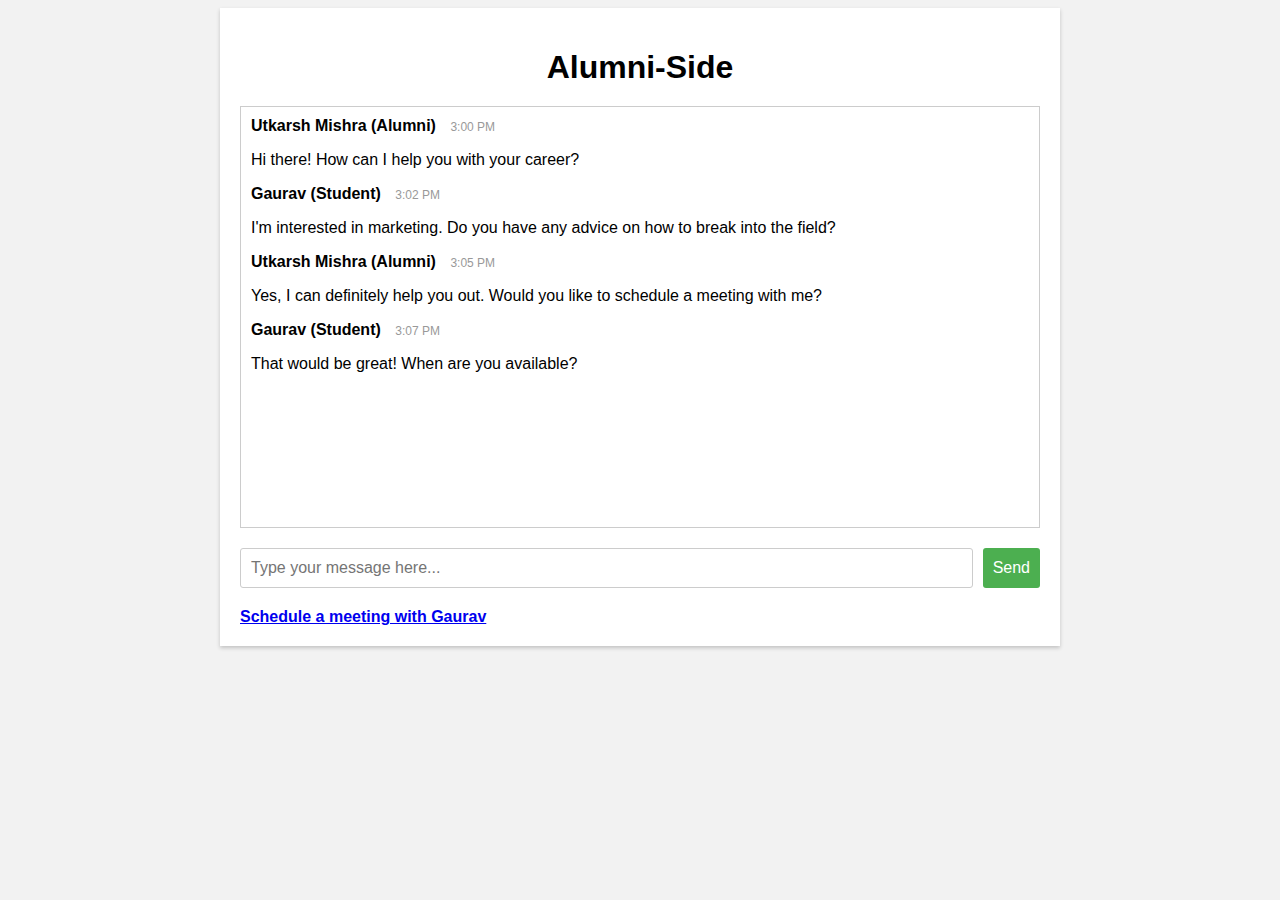
<file: html/chat.html>
<!DOCTYPE html>
<html>
<head>
	<title>Alumni-Student Chat</title>
	<style>
		body {
			background-color: #f2f2f2;
			font-family: Arial, sans-serif;
		}

		.container {
			max-width: 800px;
			margin: 0 auto;
			padding: 20px;
			background-color: #fff;
			box-shadow: 0 2px 4px rgba(0, 0, 0, 0.2);
		}

		h1 {
			text-align: center;
			margin-bottom: 20px;
		}

		.chat {
			height: 400px;
			overflow-y: scroll;
			padding: 10px;
			border: 1px solid #ccc;
			margin-bottom: 20px;
		}

		.message {
			margin-bottom: 10px;
		}

		.message .sender {
			font-weight: bold;
		}

		.message .time {
			color: #999;
			font-size: 12px;
			margin-left: 10px;
		}

		.form {
			display: flex;
			margin-top: 20px;
		}

		.form input[type="text"] {
			flex: 1;
			padding: 10px;
			border: 1px solid #ccc;
			border-radius: 3px;
			font-size: 16px;
		}

		.form button {
			padding: 10px;
			background-color: #4CAF50;
			color: #fff;
			border: none;
			border-radius: 3px;
			font-size: 16px;
			cursor: pointer;
			margin-left: 10px;
		}

		.meeting-link {
			display: block;
			margin-top: 20px;
			font-size: 16px;
			font-weight: bold;
		}
	</style>
</head>
<body>
	<div class="container">
		<h1>Alumni-Side</h1>
		<div class="chat">
			<div class="message">
				<span class="sender">Utkarsh Mishra (Alumni)</span>
				<span class="time">3:00 PM</span>
				<p>Hi there! How can I help you with your career?</p>
			</div>
			<div class="message">
				<span class="sender">Gaurav (Student)</span>
				<span class="time">3:02 PM</span>
				<p>I'm interested in marketing. Do you have any advice on how to break into the field?</p>
			</div>
			<div class="message">
				<span class="sender">Utkarsh Mishra (Alumni)</span>
				<span class="time">3:05 PM</span>
				<p>Yes, I can definitely help you out. Would you like to schedule a meeting with me?</p>
			</div>
			<div class="message">
				<span class="sender">Gaurav (Student)</span>
				<span class="time">3:07 PM</span>
				<p>That would be great! When are you available?</p>
			</div>
		</div>
		<form class="form">
			<input type="text" placeholder="Type your message here...">
			<button>Send</button>
		</form>
		<a href="https://meet.google.com/abc-defg-hij" class="meeting-link">Schedule a meeting with Gaurav</a>
</div>
<script>
	// Script to add a new message to the chat
	const form = document.querySelector('.form');
	form.addEventListener('submit', (e) => {
		e.preventDefault();
		const message = e.target.querySelector('input[type="text"]').value;
		if (message.trim() !== '') {
			const chat = document.querySelector('.chat');
			const newMessage = document.createElement('div');
			newMessage.classList.add('message');
			newMessage.innerHTML = `
				<span class="sender">Utkarsh Mishra (Alumni)</span>
				<span class="time">${getTime()}</span>
				<p>${message}</p>
			`;
			chat.appendChild(newMessage);
			e.target.reset();
		}
	});

	// Function to get the current time in the format HH:MM AM/PM
	function getTime() {
		const now = new Date();
		const hours = now.getHours() % 12 || 12;
		const minutes = now.getMinutes().toString().padStart(2, '0');
		const ampm = now.getHours() >= 12 ? 'PM' : 'AM';
		return `${hours}:${minutes} ${ampm}`;
	}

	// Script to generate a meeting link and display it in the chat
	

	// Script to simulate alumni sending a meeting link after student agrees to schedule a meeting
	setTimeout(() => {
		generateMeetingLink();
	}, 3000);
</script>
</body>
</html>
</file>
